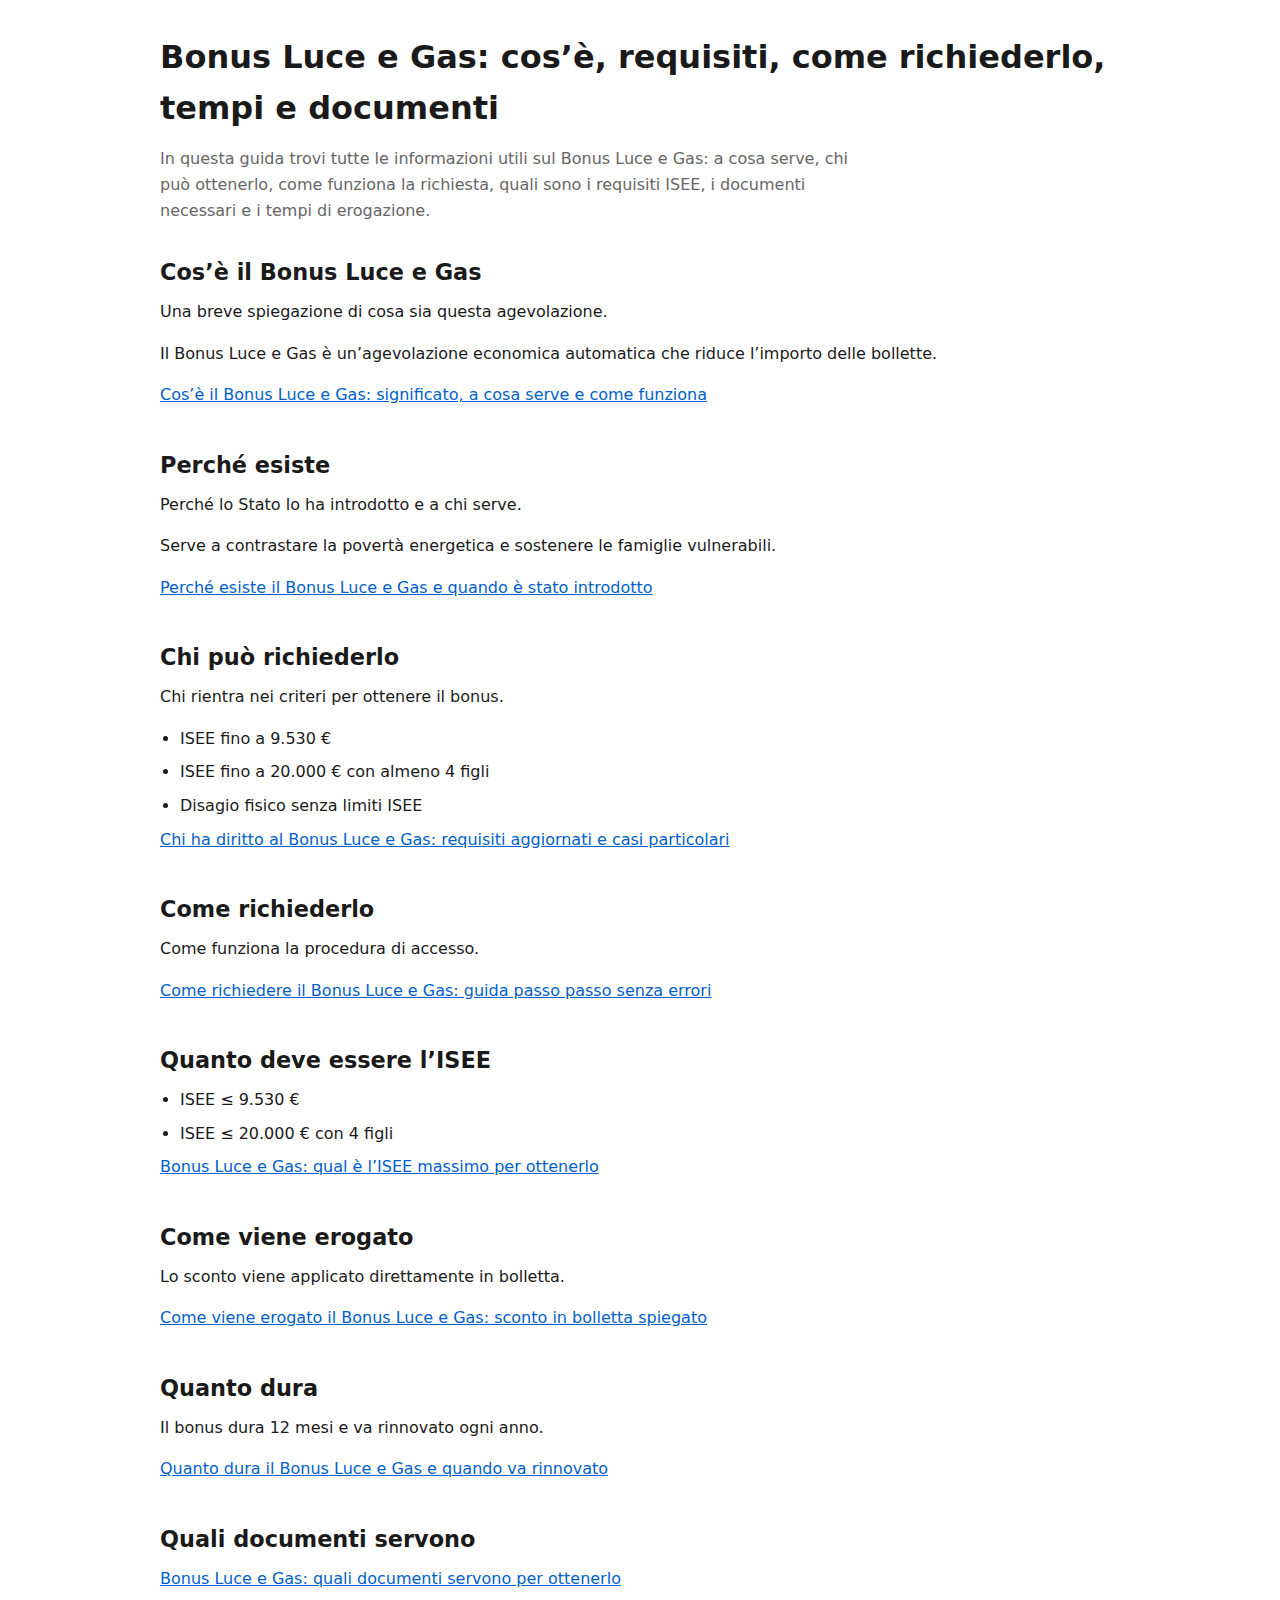
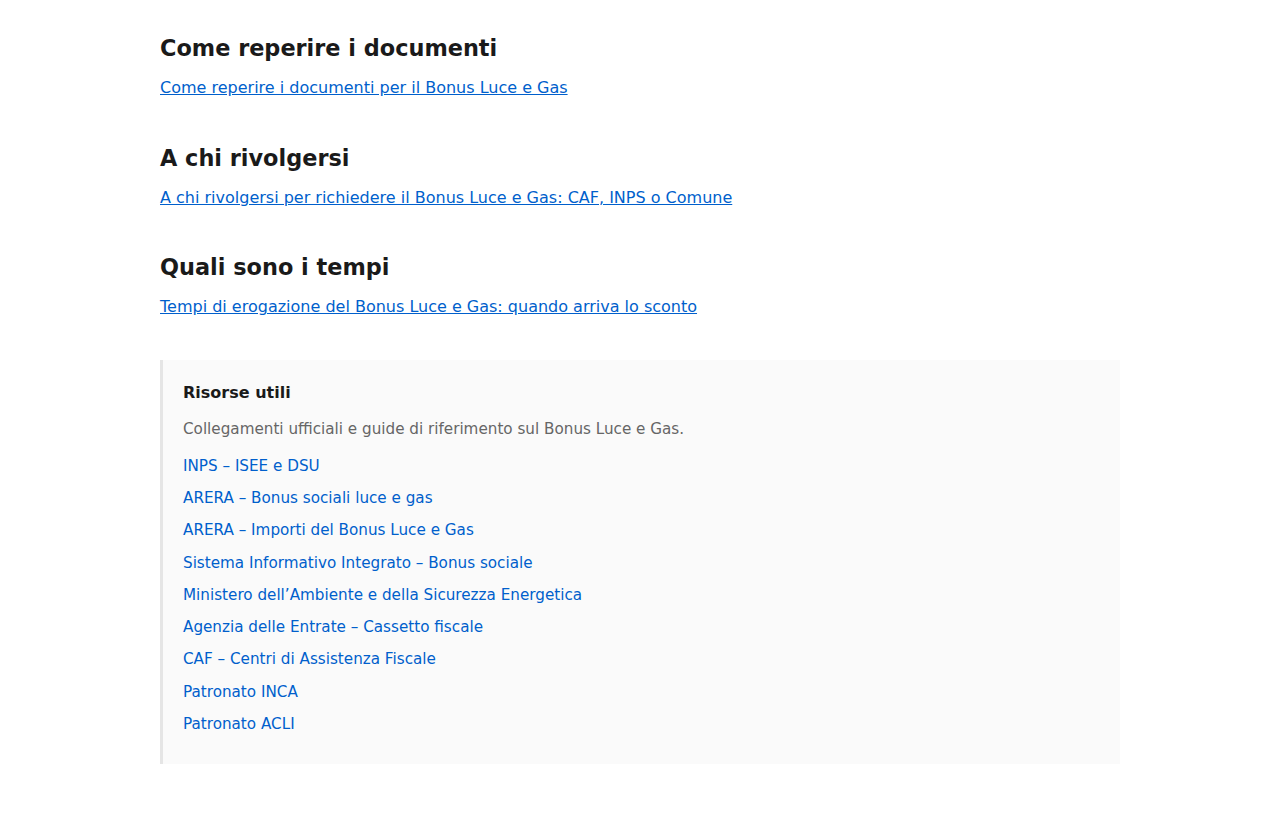
<file: index.html>
<!doctype html>
<html lang="it">
<head>
  <meta charset="utf-8" />
  <meta name="viewport" content="width=device-width, initial-scale=1" />
  <title>Bonus Luce e Gas: guida completa</title>

  <meta name="description" content="Guida completa al Bonus Luce e Gas: cos’è, perché esiste, requisiti ISEE, chi può richiederlo, come fare domanda tramite ISEE/DSU, documenti necessari, a chi rivolgersi e tempi di erogazione dello sconto in bolletta.">

  <link rel="stylesheet" href="style.css">
</head>
<body>

  <header>
    <h1>Bonus Luce e Gas: cos’è, requisiti, come richiederlo, tempi e documenti</h1>
    <p>
      In questa guida trovi tutte le informazioni utili sul Bonus Luce e Gas:
      a cosa serve, chi può ottenerlo, come funziona la richiesta, quali sono i
      requisiti ISEE, i documenti necessari e i tempi di erogazione.
    </p>
  </header>

  <main>

    <section>
      <h2>Cos’è il Bonus Luce e Gas</h2>
      <p>Una breve spiegazione di cosa sia questa agevolazione.</p>
      <p>Il Bonus Luce e Gas è un’agevolazione economica automatica che riduce l’importo delle bollette.</p>
      <p>
        <a href="/cos-e-bonus-luce-gas.html">
          Cos’è il Bonus Luce e Gas: significato, a cosa serve e come funziona
        </a>
      </p>
    </section>

    <section>
      <h2>Perché esiste</h2>
      <p>Perché lo Stato lo ha introdotto e a chi serve.</p>
      <p>Serve a contrastare la povertà energetica e sostenere le famiglie vulnerabili.</p>
      <p>
        <a href="/perche-esiste-bonus-luce-gas.html">
          Perché esiste il Bonus Luce e Gas e quando è stato introdotto
        </a>
      </p>
    </section>

    <section>
      <h2>Chi può richiederlo</h2>
      <p>Chi rientra nei criteri per ottenere il bonus.</p>
      <ul>
        <li>ISEE fino a 9.530 €</li>
        <li>ISEE fino a 20.000 € con almeno 4 figli</li>
        <li>Disagio fisico senza limiti ISEE</li>
      </ul>
      <p>
        <a href="/chi-puo-richiedere-bonus-luce-gas.html">
          Chi ha diritto al Bonus Luce e Gas: requisiti aggiornati e casi particolari
        </a>
      </p>
    </section>

    <section>
      <h2>Come richiederlo</h2>
      <p>Come funziona la procedura di accesso.</p>
      <p>
        <a href="/come-richiedere-bonus-luce-gas.html">
          Come richiedere il Bonus Luce e Gas: guida passo passo senza errori
        </a>
      </p>
    </section>

    <section>
      <h2>Quanto deve essere l’ISEE</h2>
      <ul>
        <li>ISEE ≤ 9.530 €</li>
        <li>ISEE ≤ 20.000 € con 4 figli</li>
      </ul>
      <p>
        <a href="/isee-bonus-luce-gas.html">
          Bonus Luce e Gas: qual è l’ISEE massimo per ottenerlo
        </a>
      </p>
    </section>

    <section>
      <h2>Come viene erogato</h2>
      <p>Lo sconto viene applicato direttamente in bolletta.</p>
      <p>
        <a href="/come-viene-erogato-bonus-luce-gas.html">
          Come viene erogato il Bonus Luce e Gas: sconto in bolletta spiegato
        </a>
      </p>
    </section>

    <section>
      <h2>Quanto dura</h2>
      <p>Il bonus dura 12 mesi e va rinnovato ogni anno.</p>
      <p>
        <a href="/durata-bonus-luce-gas.html">
          Quanto dura il Bonus Luce e Gas e quando va rinnovato
        </a>
      </p>
    </section>

    <section>
      <h2>Quali documenti servono</h2>
      <p>
        <a href="/documenti-bonus-luce-gas.html">
          Bonus Luce e Gas: quali documenti servono per ottenerlo
        </a>
      </p>
    </section>

    <section>
      <h2>Come reperire i documenti</h2>
      <p>
        <a href="/reperire-documenti-bonus-luce-gas.html">
          Come reperire i documenti per il Bonus Luce e Gas
        </a>
      </p>
    </section>

    <section>
      <h2>A chi rivolgersi</h2>
      <p>
        <a href="/a-chi-rivolgersi-bonus-luce-gas.html">
          A chi rivolgersi per richiedere il Bonus Luce e Gas: CAF, INPS o Comune
        </a>
      </p>
    </section>

    <section>
      <h2>Quali sono i tempi</h2>
      <p>
        <a href="/tempi-erogazione-bonus-luce-gas.html">
          Tempi di erogazione del Bonus Luce e Gas: quando arriva lo sconto
        </a>
      </p>
    </section>

    <!-- ASIDE COME ULTIMO ELEMENTO -->
    <aside>
      <h2>Risorse utili</h2>
      <p>Collegamenti ufficiali e guide di riferimento sul Bonus Luce e Gas.</p>
      <ul>
        <li><a href="https://www.inps.it/it/it/dettaglio-scheda.schede-servizio-strumento.schede-servizi.isee-prestazioni-sociali-agevolate.html" target="_blank" rel="noopener">INPS – ISEE e DSU</a></li>
        <li><a href="https://www.arera.it/consumatori/bonus-sociale" target="_blank" rel="noopener">ARERA – Bonus sociali luce e gas</a></li>
        <li><a href="https://www.arera.it/consumatori/bonus-sociale/a-quanto-ammontano" target="_blank" rel="noopener">ARERA – Importi del Bonus Luce e Gas</a></li>
        <li><a href="https://www.acquirenteunico.it/bonus-sociale" target="_blank" rel="noopener">Sistema Informativo Integrato – Bonus sociale</a></li>
        <li><a href="https://www.mase.gov.it" target="_blank" rel="noopener">Ministero dell’Ambiente e della Sicurezza Energetica</a></li>
        <li><a href="https://www.agenziaentrate.gov.it/portale/cassetto-fiscale" target="_blank" rel="noopener">Agenzia delle Entrate – Cassetto fiscale</a></li>
        <li><a href="https://www.caf.it" target="_blank" rel="noopener">CAF – Centri di Assistenza Fiscale</a></li>
        <li><a href="https://www.inca.it" target="_blank" rel="noopener">Patronato INCA</a></li>
        <li><a href="https://www.patronato.acli.it" target="_blank" rel="noopener">Patronato ACLI</a></li>
      </ul>
    </aside>

  </main>

</body>
</html>
</file>
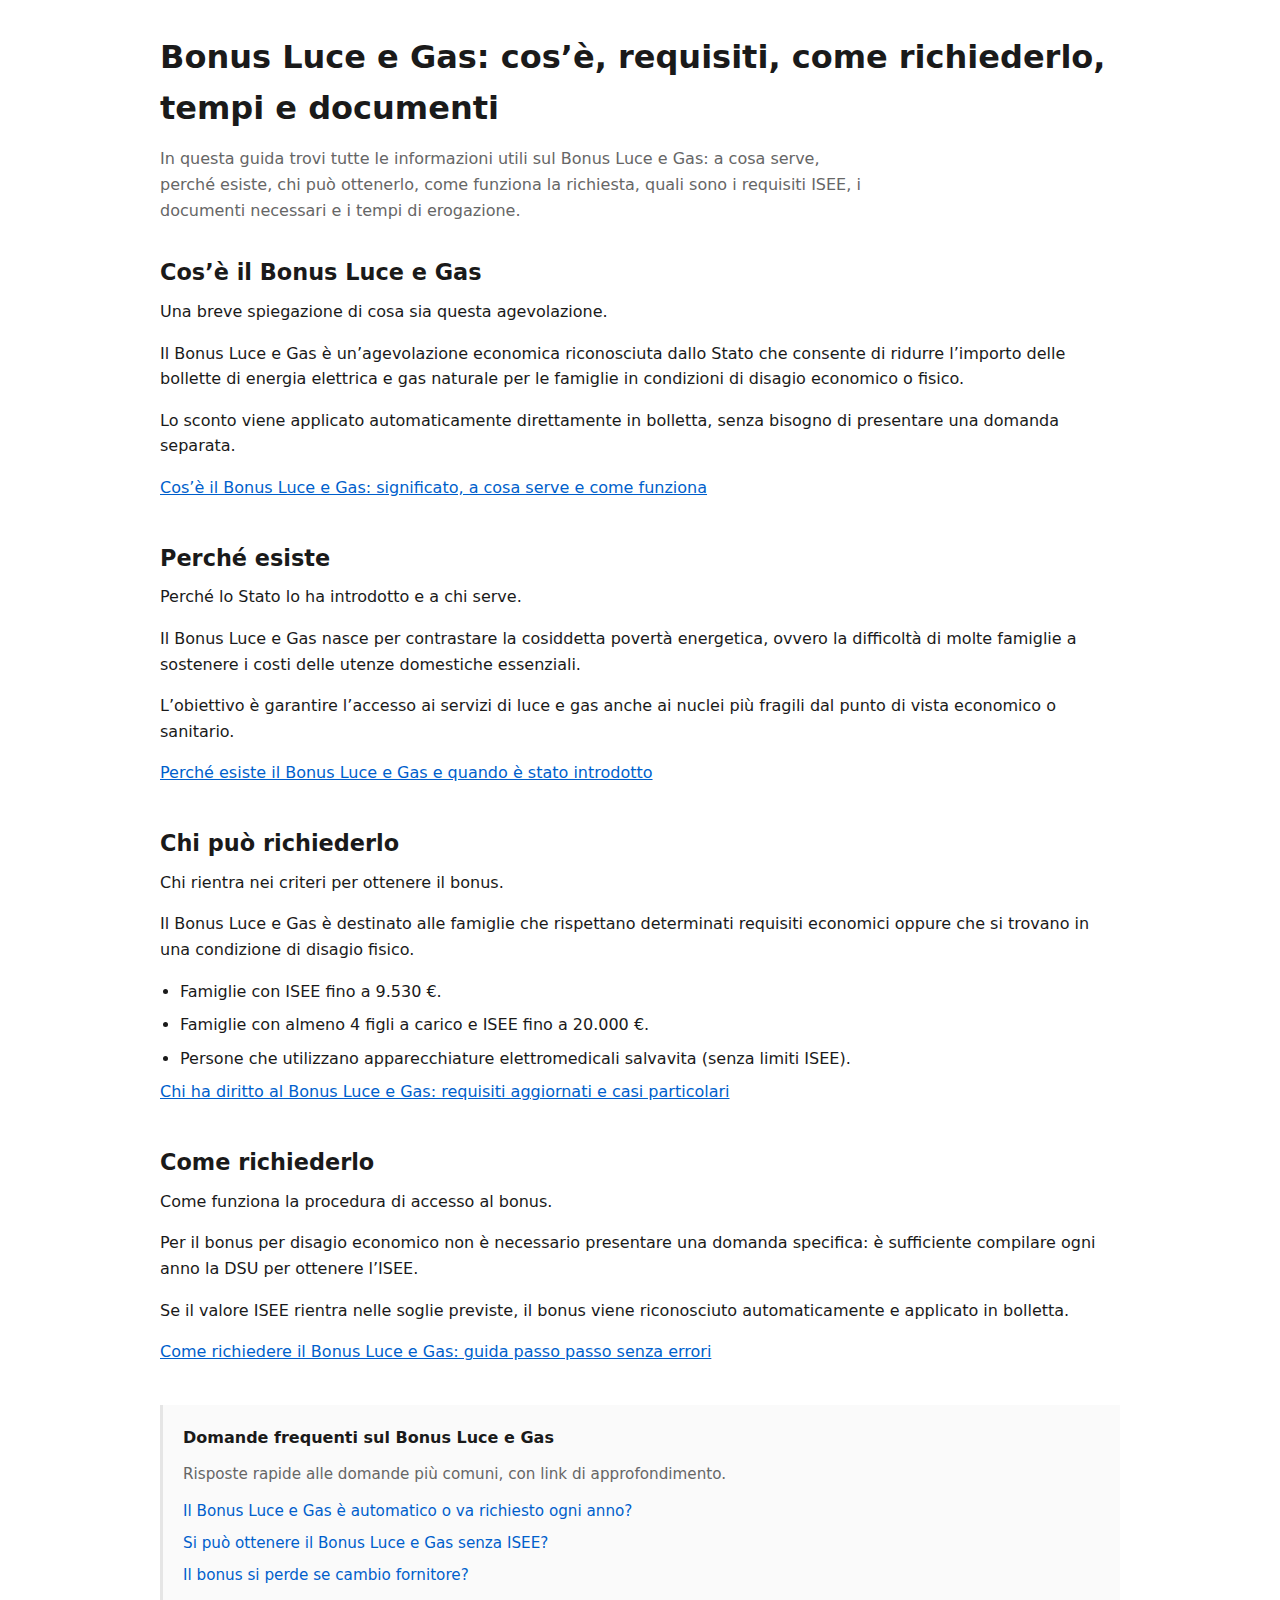
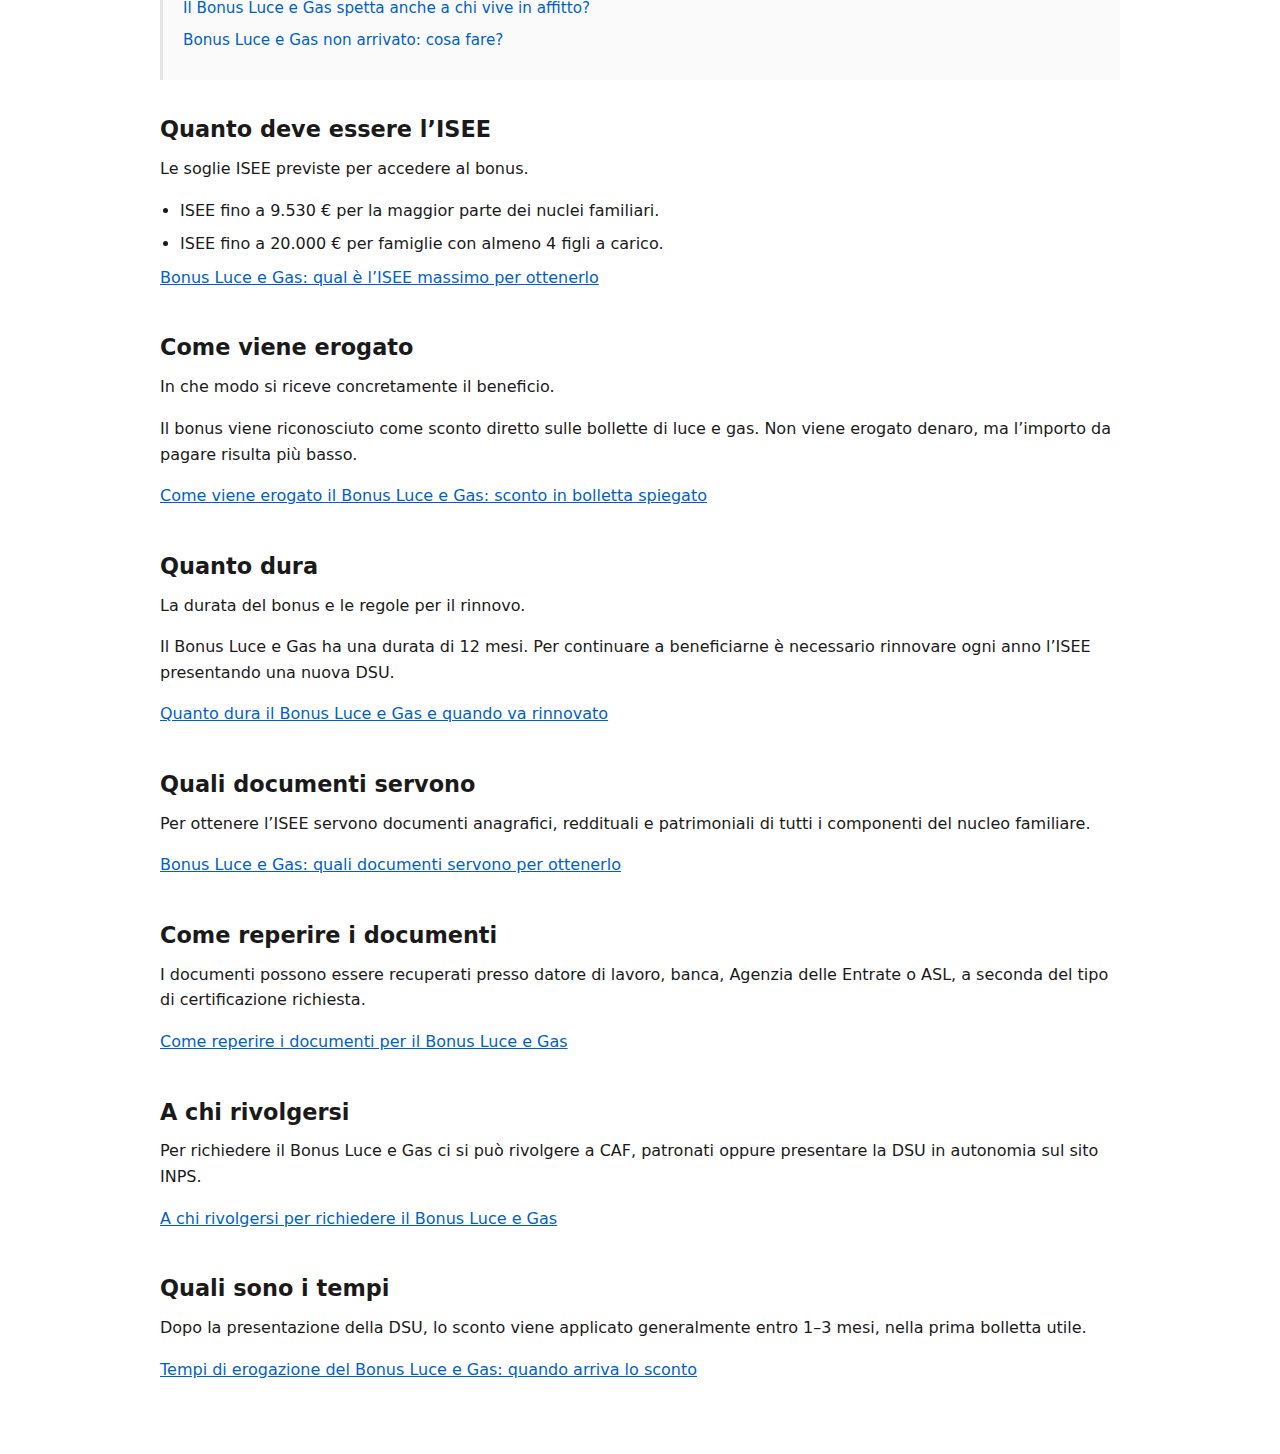
<file: indexprova.html>
<!doctype html>
<html lang="it">
<head>
  <meta charset="utf-8" />
  <meta name="viewport" content="width=device-width, initial-scale=1" />
  <title>Bonus Luce e Gas: guida completa</title>

  <meta name="description" content="Guida completa al Bonus Luce e Gas: cos’è, perché esiste, requisiti ISEE, chi può richiederlo, come fare domanda, documenti necessari, durata e tempi di erogazione dello sconto in bolletta.">

  <link rel="stylesheet" href="style.css">
</head>
<body>

<header>
  <h1>Bonus Luce e Gas: cos’è, requisiti, come richiederlo, tempi e documenti</h1>
  <p>
    In questa guida trovi tutte le informazioni utili sul Bonus Luce e Gas:
    a cosa serve, perché esiste, chi può ottenerlo, come funziona la richiesta,
    quali sono i requisiti ISEE, i documenti necessari e i tempi di erogazione.
  </p>
</header>

<main>

  <section>
    <h2>Cos’è il Bonus Luce e Gas</h2>
    <p>Una breve spiegazione di cosa sia questa agevolazione.</p>
    <p>
      Il Bonus Luce e Gas è un’agevolazione economica riconosciuta dallo Stato
      che consente di ridurre l’importo delle bollette di energia elettrica e
      gas naturale per le famiglie in condizioni di disagio economico o fisico.
    </p>
    <p>
      Lo sconto viene applicato automaticamente direttamente in bolletta,
      senza bisogno di presentare una domanda separata.
    </p>
    <p>
      <a href="/cos-e-bonus-luce-gas.html">
        Cos’è il Bonus Luce e Gas: significato, a cosa serve e come funziona
      </a>
    </p>
  </section>

  <section>
    <h2>Perché esiste</h2>
    <p>Perché lo Stato lo ha introdotto e a chi serve.</p>
    <p>
      Il Bonus Luce e Gas nasce per contrastare la cosiddetta povertà energetica,
      ovvero la difficoltà di molte famiglie a sostenere i costi delle utenze
      domestiche essenziali.
    </p>
    <p>
      L’obiettivo è garantire l’accesso ai servizi di luce e gas anche ai nuclei
      più fragili dal punto di vista economico o sanitario.
    </p>
    <p>
      <a href="/perche-esiste-bonus-luce-gas.html">
        Perché esiste il Bonus Luce e Gas e quando è stato introdotto
      </a>
    </p>
  </section>

  <section>
    <h2>Chi può richiederlo</h2>
    <p>Chi rientra nei criteri per ottenere il bonus.</p>
    <p>
      Il Bonus Luce e Gas è destinato alle famiglie che rispettano determinati
      requisiti economici oppure che si trovano in una condizione di disagio fisico.
    </p>
    <ul>
      <li>Famiglie con ISEE fino a 9.530 €.</li>
      <li>Famiglie con almeno 4 figli a carico e ISEE fino a 20.000 €.</li>
      <li>Persone che utilizzano apparecchiature elettromedicali salvavita (senza limiti ISEE).</li>
    </ul>
    <p>
      <a href="/chi-puo-richiedere-bonus-luce-gas.html">
        Chi ha diritto al Bonus Luce e Gas: requisiti aggiornati e casi particolari
      </a>
    </p>
  </section>

  <section>
    <h2>Come richiederlo</h2>
    <p>Come funziona la procedura di accesso al bonus.</p>
    <p>
      Per il bonus per disagio economico non è necessario presentare una domanda
      specifica: è sufficiente compilare ogni anno la DSU per ottenere l’ISEE.
    </p>
    <p>
      Se il valore ISEE rientra nelle soglie previste, il bonus viene riconosciuto
      automaticamente e applicato in bolletta.
    </p>
    <p>
      <a href="/come-richiedere-bonus-luce-gas.html">
        Come richiedere il Bonus Luce e Gas: guida passo passo senza errori
      </a>
    </p>
  </section>

  <!-- ASIDE FAQ -->
  <aside>
    <h2>Domande frequenti sul Bonus Luce e Gas</h2>
    <p>Risposte rapide alle domande più comuni, con link di approfondimento.</p>
    <ul>
      <li><a href="/bonus-luce-gas-automatico.html">Il Bonus Luce e Gas è automatico o va richiesto ogni anno?</a></li>
      <li><a href="/bonus-luce-gas-senza-isee.html">Si può ottenere il Bonus Luce e Gas senza ISEE?</a></li>
      <li><a href="/bonus-luce-gas-cambio-fornitore.html">Il bonus si perde se cambio fornitore?</a></li>
      <li><a href="/bonus-luce-gas-affitto.html">Il Bonus Luce e Gas spetta anche a chi vive in affitto?</a></li>
      <li><a href="/bonus-luce-gas-non-arrivato.html">Bonus Luce e Gas non arrivato: cosa fare?</a></li>
    </ul>
  </aside>

  <section>
    <h2>Quanto deve essere l’ISEE</h2>
    <p>Le soglie ISEE previste per accedere al bonus.</p>
    <ul>
      <li>ISEE fino a 9.530 € per la maggior parte dei nuclei familiari.</li>
      <li>ISEE fino a 20.000 € per famiglie con almeno 4 figli a carico.</li>
    </ul>
    <p>
      <a href="/isee-bonus-luce-gas.html">
        Bonus Luce e Gas: qual è l’ISEE massimo per ottenerlo
      </a>
    </p>
  </section>

  <section>
    <h2>Come viene erogato</h2>
    <p>In che modo si riceve concretamente il beneficio.</p>
    <p>
      Il bonus viene riconosciuto come sconto diretto sulle bollette di luce e gas.
      Non viene erogato denaro, ma l’importo da pagare risulta più basso.
    </p>
    <p>
      <a href="/come-viene-erogato-bonus-luce-gas.html">
        Come viene erogato il Bonus Luce e Gas: sconto in bolletta spiegato
      </a>
    </p>
  </section>

  <section>
    <h2>Quanto dura</h2>
    <p>La durata del bonus e le regole per il rinnovo.</p>
    <p>
      Il Bonus Luce e Gas ha una durata di 12 mesi. Per continuare a beneficiarne
      è necessario rinnovare ogni anno l’ISEE presentando una nuova DSU.
    </p>
    <p>
      <a href="/durata-bonus-luce-gas.html">
        Quanto dura il Bonus Luce e Gas e quando va rinnovato
      </a>
    </p>
  </section>

  <section>
    <h2>Quali documenti servono</h2>
    <p>
      Per ottenere l’ISEE servono documenti anagrafici, reddituali e patrimoniali
      di tutti i componenti del nucleo familiare.
    </p>
    <p>
      <a href="/documenti-bonus-luce-gas.html">
        Bonus Luce e Gas: quali documenti servono per ottenerlo
      </a>
    </p>
  </section>

  <section>
    <h2>Come reperire i documenti</h2>
    <p>
      I documenti possono essere recuperati presso datore di lavoro, banca,
      Agenzia delle Entrate o ASL, a seconda del tipo di certificazione richiesta.
    </p>
    <p>
      <a href="/reperire-documenti-bonus-luce-gas.html">
        Come reperire i documenti per il Bonus Luce e Gas
      </a>
    </p>
  </section>

  <section>
    <h2>A chi rivolgersi</h2>
    <p>
      Per richiedere il Bonus Luce e Gas ci si può rivolgere a CAF, patronati
      oppure presentare la DSU in autonomia sul sito INPS.
    </p>
    <p>
      <a href="/a-chi-rivolgersi-bonus-luce-gas.html">
        A chi rivolgersi per richiedere il Bonus Luce e Gas
      </a>
    </p>
  </section>

  <section>
    <h2>Quali sono i tempi</h2>
    <p>
      Dopo la presentazione della DSU, lo sconto viene applicato generalmente
      entro 1–3 mesi, nella prima bolletta utile.
    </p>
    <p>
      <a href="/tempi-erogazione-bonus-luce-gas.html">
        Tempi di erogazione del Bonus Luce e Gas: quando arriva lo sconto
      </a>
    </p>
  </section>

</main>

</body>
</html>
</file>
<file: style.css>
/* =========================
   RESET MINIMALE
========================= */
*,
*::before,
*::after {
    box-sizing: border-box;
    margin: 0;
    padding: 0;
}

/* =========================
   VARIABILI BASE
========================= */
:root {
    --font-base: system-ui, -apple-system, BlinkMacSystemFont, "Segoe UI", Roboto, sans-serif;
    --color-text: #1a1a1a;
    --color-muted: #666;
    --color-bg: #ffffff;
    --color-border: #e5e5e5;
    --color-link: #005fcc;
    --color-link-hover: #003f8c;

    --max-width: 960px;
    --spacing: 1rem;
    --radius: 6px;
}

/* =========================
   BASE
========================= */
html {
    font-size: 16px;
}

body {
    font-family: var(--font-base);
    color: var(--color-text);
    background-color: var(--color-bg);
    line-height: 1.6;
    padding: 2rem 1rem;
}

/* =========================
   LAYOUT
========================= */
header,
main,
footer,
nav {
    max-width: var(--max-width);
    margin: 0 auto;
}

main {
    margin-top: 2rem;
}

/* =========================
   NAVIGATION
========================= */
nav {
    margin-bottom: 2rem;
}

nav ul {
    list-style: none;
    display: flex;
    gap: 1rem;
}

nav a {
    text-decoration: none;
    font-weight: 500;
    color: var(--color-link);
}

nav a:hover {
    text-decoration: underline;
    color: var(--color-link-hover);
}

/* =========================
   TIPOGRAFIA
========================= */
h1 {
    font-size: 2rem;
    margin-bottom: 0.75rem;
}

h2 {
    font-size: 1.4rem;
    margin-bottom: 0.5rem;
}

p {
    margin-bottom: 1rem;
    color: var(--color-text);
}

header p {
    color: var(--color-muted);
    max-width: 70ch;
}

/* =========================
   SEZIONI
========================= */
section {
    margin-bottom: 2.5rem;
}

/* =========================
   LISTE & LINK
========================= */
ul {
    list-style: disc;
    padding-left: 1.25rem;
}

li {
    margin-bottom: 0.5rem;
}

a {
    color: var(--color-link);
}

a:hover {
    color: var(--color-link-hover);
}

/* =========================
   FOOTER
========================= */
footer {
    border-top: 1px solid var(--color-border);
    padding-top: 1rem;
    font-size: 0.9rem;
    color: var(--color-muted);
    margin-top: 3rem;
}

/* =========================
   RESPONSIVE
========================= */
@media (max-width: 600px) {
    h1 {
        font-size: 1.6rem;
    }

    h2 {
        font-size: 1.2rem;
    }

    nav ul {
        flex-direction: column;
        gap: 0.5rem;
    }
}

/* =========================
   ASIDE
========================= */
aside {
    border-left: 3px solid var(--color-border);
    padding: 1.25rem;
    margin: 2rem 0;
    background-color: #fafafa;
    font-size: 0.95rem;
}

/* Titolo dell'aside */
aside h2,
aside h3 {
    font-size: 1rem;
    margin-bottom: 0.75rem;
    color: var(--color-text);
}

/* Testo */
aside p {
    margin-bottom: 0.75rem;
    color: var(--color-muted);
}

/* Liste */
aside ul {
    list-style: none;
    padding-left: 0;
}

aside li {
    margin-bottom: 0.5rem;
}

/* Link */
aside a {
    text-decoration: none;
    color: var(--color-link);
    font-weight: 500;
}

aside a:hover {
    text-decoration: underline;
    color: var(--color-link-hover);
}

/* =========================
   VARIANTE "CARD"
========================= */
aside.card {
    border: 1px solid var(--color-border);
    border-left: none;
    border-radius: var(--radius);
    background-color: #ffffff;
}
</file>
